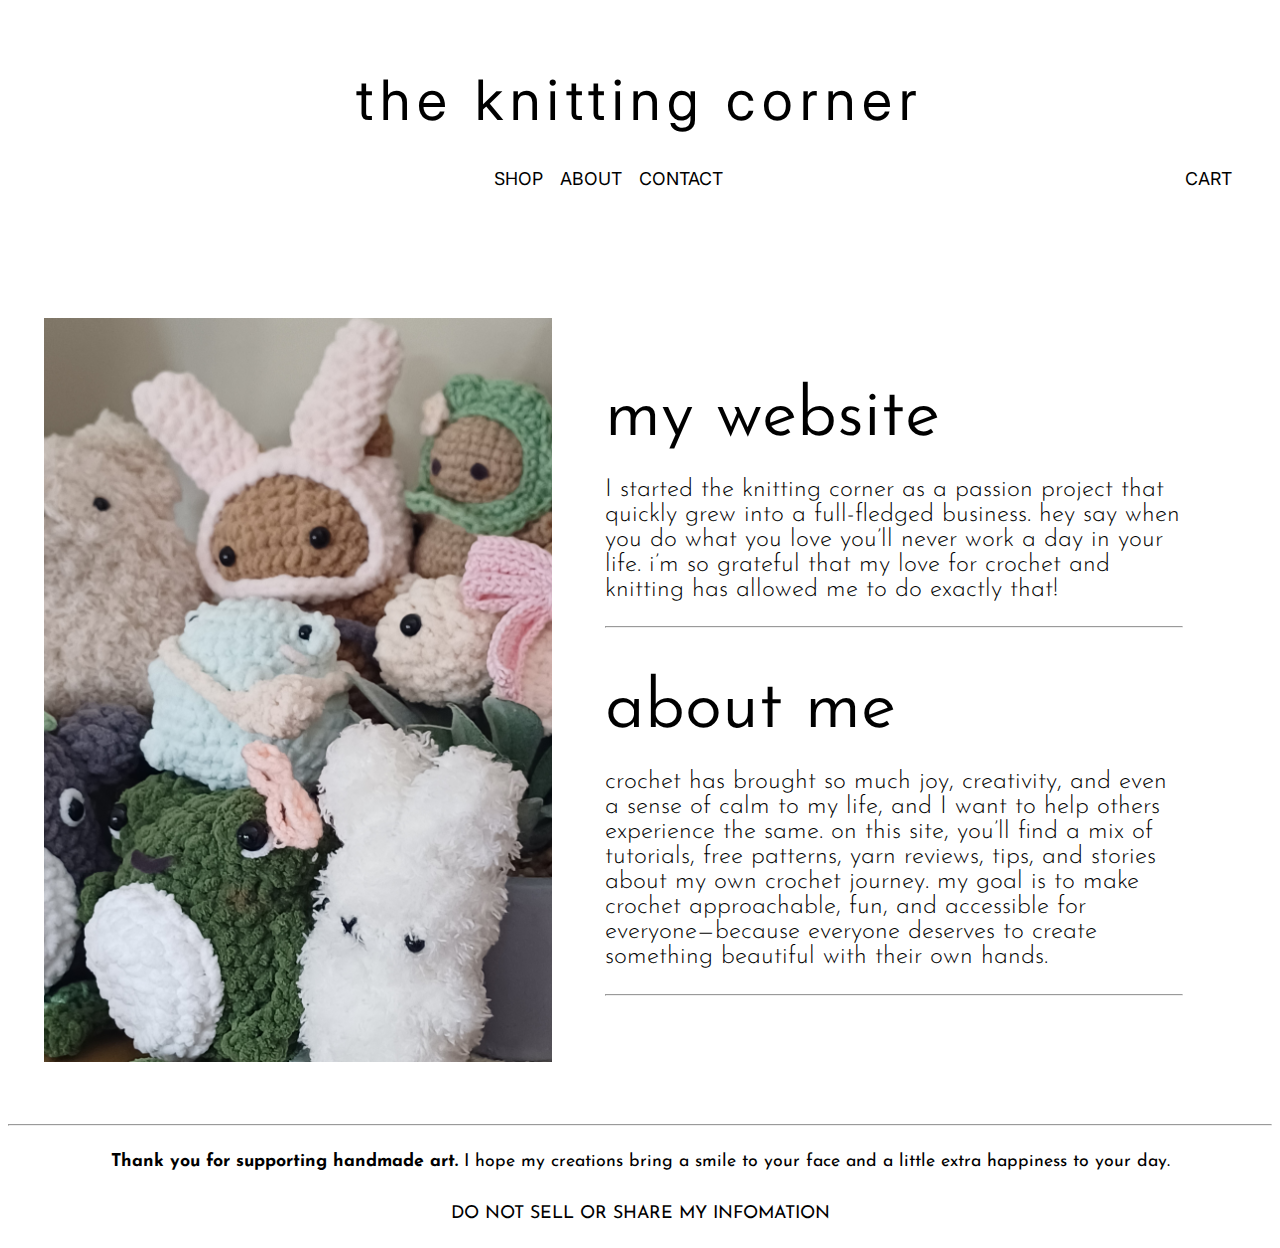
<file: about.html>
<!DOCTYPE html>
<html lang="en">
  <head>
    <meta charset="UTF-8" />
    <meta name="viewport" content="width=device-width, initial-scale=1.0" />
    <link rel="stylesheet" type="text/css" href="buy.css" />
    <link rel="preconnect" href="https://fonts.googleapis.com" />
    <link rel="preconnect" href="https://fonts.gstatic.com" crossorigin />
    <link
      href="https://fonts.googleapis.com/css2?family=Josefin+Sans:ital,wght@0,100..700;1,100..700&display=swap"
      rel="stylesheet"
    />
    <link rel="preconnect" href="https://fonts.googleapis.com" />
    <link rel="preconnect" href="https://fonts.gstatic.com" crossorigin />
    <link
      href="https://fonts.googleapis.com/css2?family=Inter:ital,opsz,wght@0,14..32,100..900;1,14..32,100..900&family=Outfit:wght@100..900&display=swap"
      rel="stylesheet"
    />

    <link
      rel="stylesheet"
      href="https://cdnjs.cloudflare.com/ajax/libs/font-awesome/6.7.1/css/all.min.css"
      integrity="sha512-5Hs3dF2AEPkpNAR7UiOHba+lRSJNeM2ECkwxUIxC1Q/FLycGTbNapWXB4tP889k5T5Ju8fs4b1P5z/iB4nMfSQ=="
      crossorigin="anonymous"
      referrerpolicy="no-referrer"
    />
    <link rel="stylesheet" type="text/css" href="about.css" />
    <title>about</title>
  </head>
  <body>
    <nav class="navbar">
      <div class="title">
        <p><a href="index.html" id="titlee">the knitting corner</a></p>
      </div>
      <ul class="menu">
        <div class="menu_">
          <li><a href="shop.html">SHOP</a></li>
          <li><a href="about.html">ABOUT</a></li>
          <li><a href="contact.html">CONTACT</a></li>
        </div>
        <li class="cart"><a href="#cart">CART</a></li>
      </ul>
    </nav>
    <main class="container_abt">
      <div class="info">
        <img
          class="img"
          src="images/20240827_183354.jpg"
          alt="bunny with earmuffs"
        />
        <div class="para">
          <h1>my website</h1>
          <p>
            I started the knitting corner as a passion project that quickly grew
            into a full-fledged business. hey say when you do what you love
            you’ll never work a day in your life. i’m so grateful that my love
            for crochet and knitting has allowed me to do exactly that!
          </p>

          <hr />
          <h1>about me</h1>
          <p>
            crochet has brought so much joy, creativity, and even a sense of
            calm to my life, and I want to help others experience the same. on
            this site, you’ll find a mix of tutorials, free patterns, yarn
            reviews, tips, and stories about my own crochet journey. my goal is
            to make crochet approachable, fun, and accessible for
            everyone—because everyone deserves to create something beautiful
            with their own hands.
          </p>
          <hr>
    
        </div>
      </div>
    </main>
    <footer class="footer_container">
        <hr />
        <div class="info2">
          <p>
            <strong>Thank you for supporting handmade art.</strong> I hope my
            creations bring a smile to your face and a little extra happiness to
            your day.
          </p>
          <p>DO NOT SELL OR SHARE MY INFOMATION</p>
  
          <div class="icons">
            <a href="/"> <i class="fa-brands fa-facebook"></i></a>
            <a href="/"> <i class="fa-brands fa-instagram"></i></a>
            <a href="/"> <i class="fa-brands fa-tiktok"></i></a>
          </div>
        </div>
      </footer>
  </body>
</html>
</file>
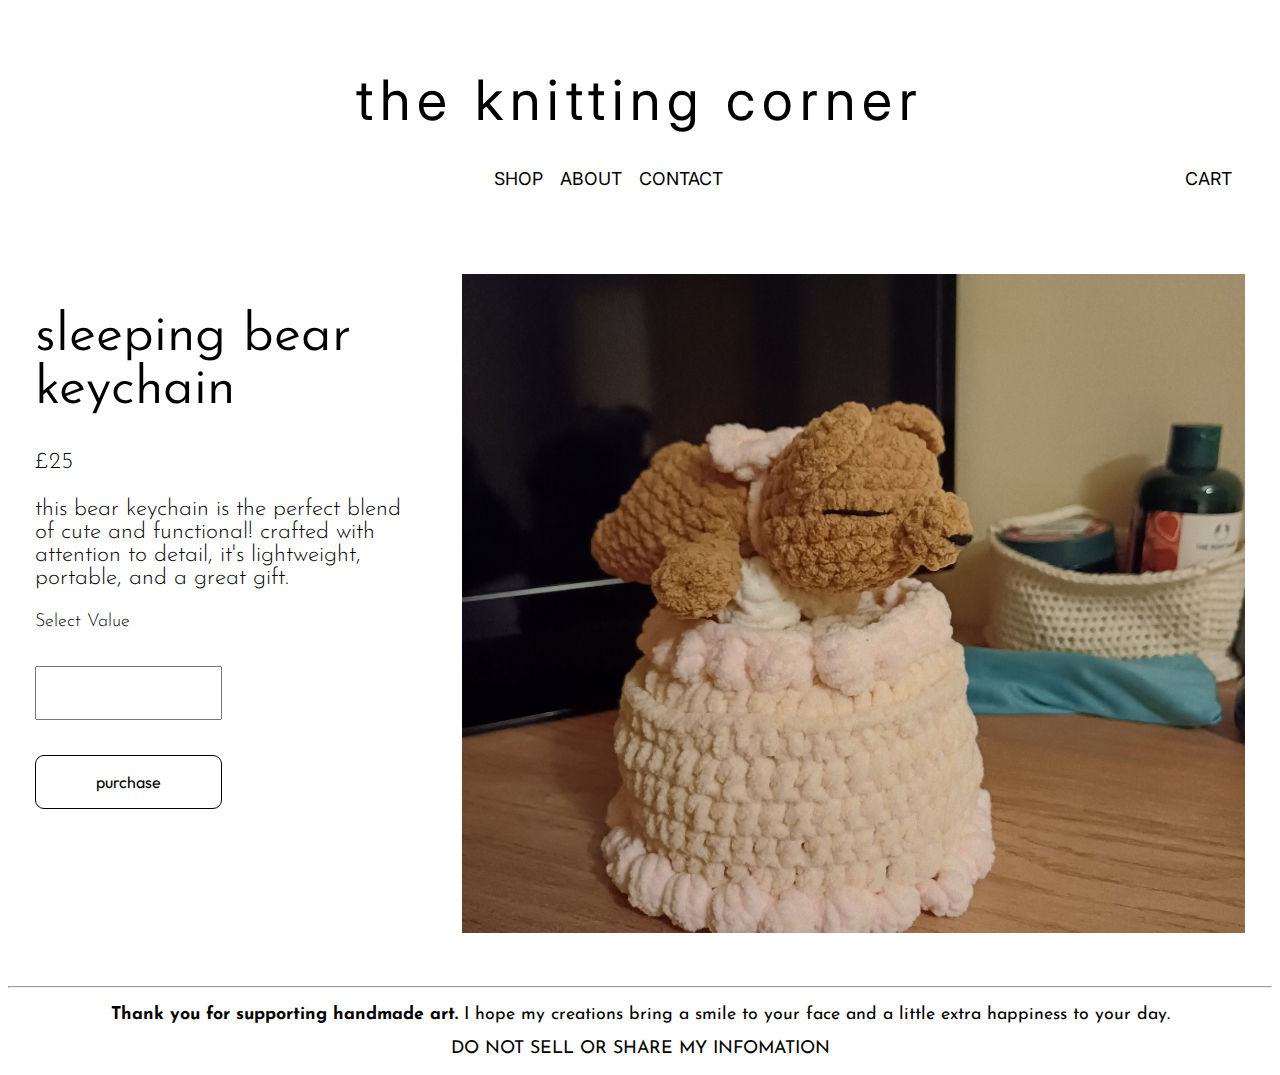
<file: buy.html>
<!DOCTYPE html>
<html lang="en">
  <head>
    <meta charset="UTF-8" />
    <meta name="viewport" content="width=device-width, initial-scale=1.0" />
    <link rel="stylesheet" type="text/css" href="buy.css" />
    <link rel="preconnect" href="https://fonts.googleapis.com" />
    <link rel="preconnect" href="https://fonts.gstatic.com" crossorigin />
    <link
      href="https://fonts.googleapis.com/css2?family=Josefin+Sans:ital,wght@0,100..700;1,100..700&display=swap"
      rel="stylesheet"
    />
    <link rel="preconnect" href="https://fonts.googleapis.com" />
    <link rel="preconnect" href="https://fonts.gstatic.com" crossorigin />
    <link
      href="https://fonts.googleapis.com/css2?family=Inter:ital,opsz,wght@0,14..32,100..900;1,14..32,100..900&family=Outfit:wght@100..900&display=swap"
      rel="stylesheet"
    />

    <link
      rel="stylesheet"
      href="https://cdnjs.cloudflare.com/ajax/libs/font-awesome/6.7.1/css/all.min.css"
      integrity="sha512-5Hs3dF2AEPkpNAR7UiOHba+lRSJNeM2ECkwxUIxC1Q/FLycGTbNapWXB4tP889k5T5Ju8fs4b1P5z/iB4nMfSQ=="
      crossorigin="anonymous"
      referrerpolicy="no-referrer"
    />
    <title>shop</title>
  </head>
  <body>
    <!--navbar-->
    <nav class="navbar">
      <div class="title">
        <p><a href="index.html" id="titlee">the knitting corner</a></p>
      </div>
      <ul class="menu">
        <div class="menu_">
          <li><a href="shop.html">SHOP</a></li>
          <li><a href="about.html">ABOUT</a></li>
          <li><a href="contact.html">CONTACT</a></li>
        </div>
        <li class="cart"><a href="#cart">CART</a></li>
      </ul>
    </nav>
    <div class="main">
      <img
        class="product"
        src="images/20241014_184302.jpg"
      />

      <div class="para">
        <h1>sleeping bear keychain</h1>
        <p>£25</p>
        <p>
          this bear keychain is the perfect blend of cute and functional!
          crafted with attention to detail, it's lightweight, portable, and a
          great gift.
        </p>
        <div class="value">
          <label for="quantity">Select Value</label>
          <input type="number" id="quantity" name="quantity" min="1" max="10" />
          <button>purchase</button>
        </div>
      </div>
    </div>

    <footer class="footer_container">
      <hr />
      <div class="info">
        <p>
          <strong>Thank you for supporting handmade art.</strong> I hope my
          creations bring a smile to your face and a little extra happiness to
          your day.
        </p>
        <p>DO NOT SELL OR SHARE MY INFOMATION</p>

        <div class="icons">
          <a href="/"> <i class="fa-brands fa-facebook"></i></a>
          <a href="/"> <i class="fa-brands fa-instagram"></i></a>
          <a href="/"> <i class="fa-brands fa-tiktok"></i></a>
        </div>
      </div>
    </footer>
  </body>
</html>
</file>
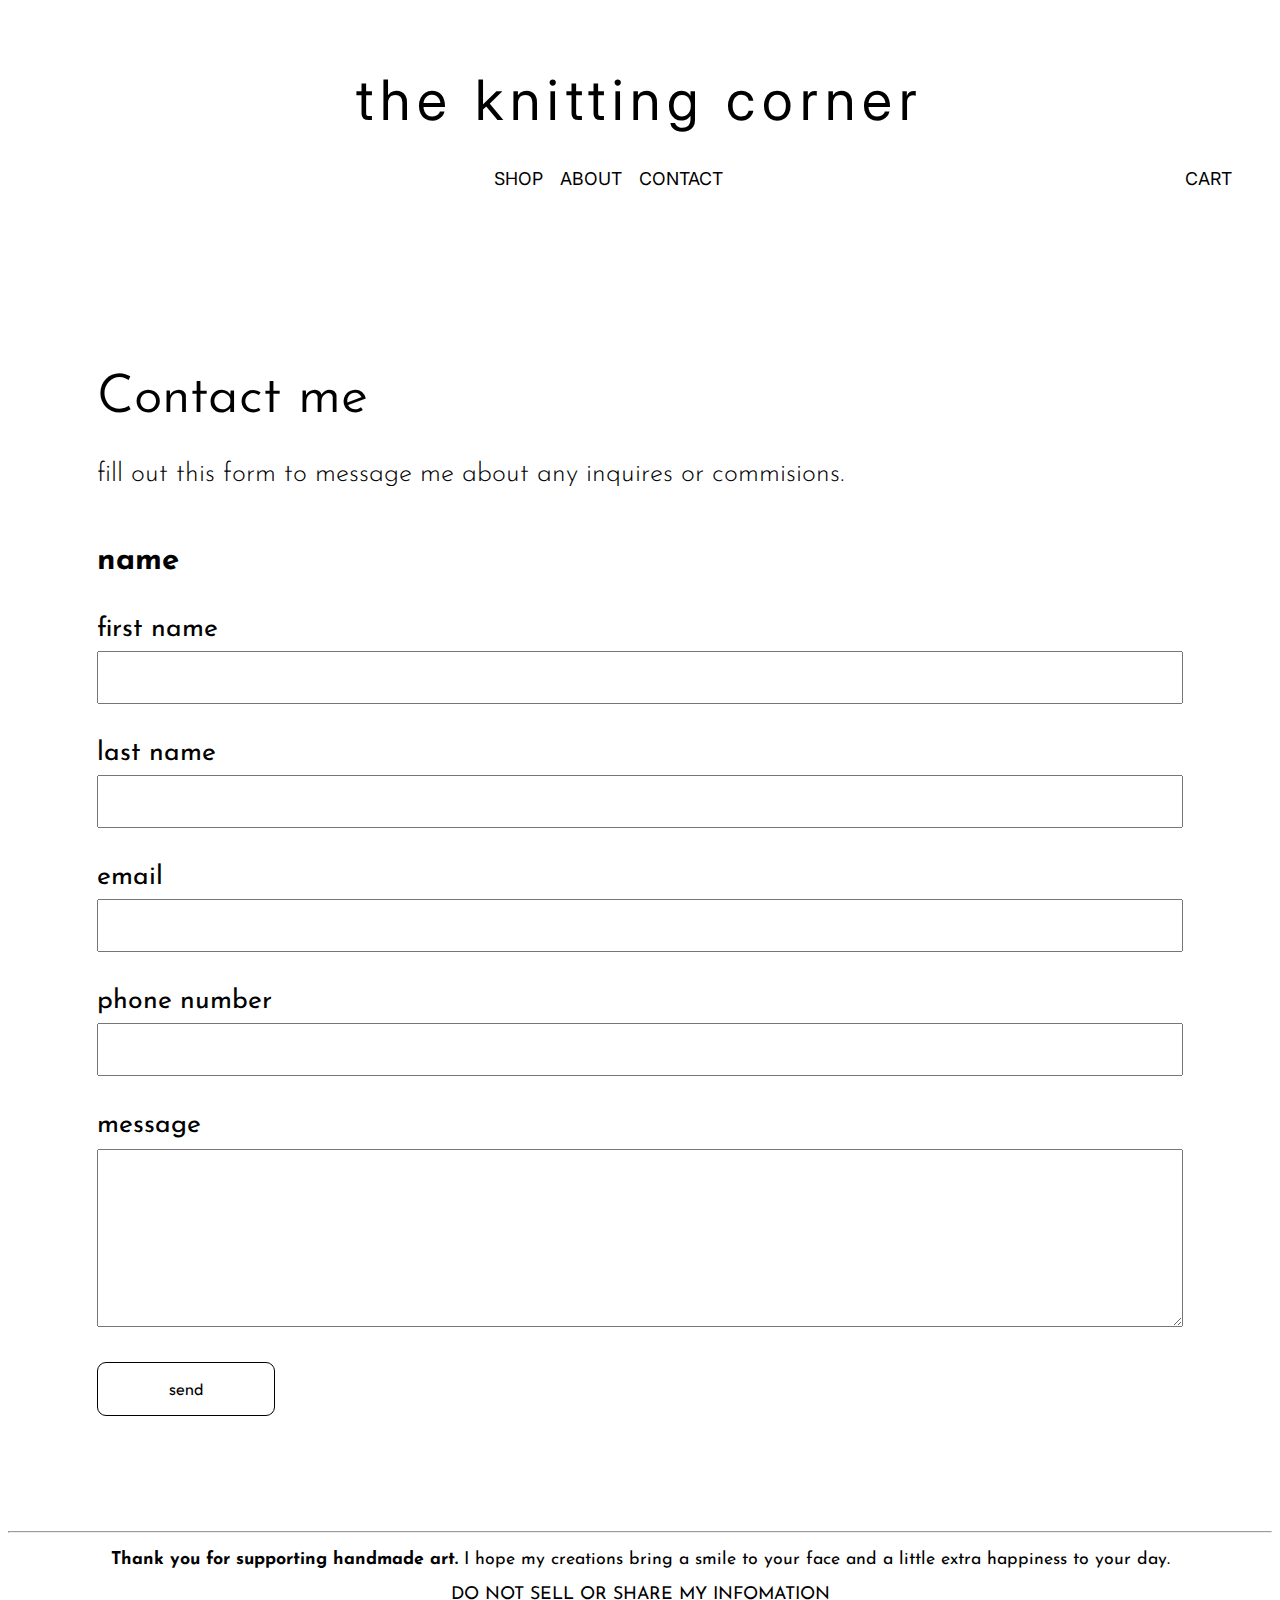
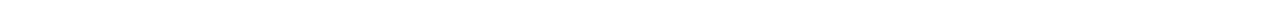
<file: contact.html>
<!DOCTYPE html>
<html lang="en">
  <head>
    <meta charset="UTF-8" />
    <meta name="viewport" content="width=device-width, initial-scale=1.0" />
    <meta charset="UTF-8" />
    <meta name="viewport" content="width=device-width, initial-scale=1.0" />
    <link rel="preconnect" href="https://fonts.googleapis.com" />
    <link rel="preconnect" href="https://fonts.gstatic.com" crossorigin />
    <link
      href="https://fonts.googleapis.com/css2?family=Josefin+Sans:ital,wght@0,100..700;1,100..700&display=swap"
      rel="stylesheet"
    />
    <link rel="preconnect" href="https://fonts.googleapis.com" />
    <link rel="preconnect" href="https://fonts.gstatic.com" crossorigin />
    <link
      href="https://fonts.googleapis.com/css2?family=Inter:ital,opsz,wght@0,14..32,100..900;1,14..32,100..900&family=Outfit:wght@100..900&display=swap"
      rel="stylesheet"
    />

    <link
      rel="stylesheet"
      href="https://cdnjs.cloudflare.com/ajax/libs/font-awesome/6.7.1/css/all.min.css"
      integrity="sha512-5Hs3dF2AEPkpNAR7UiOHba+lRSJNeM2ECkwxUIxC1Q/FLycGTbNapWXB4tP889k5T5Ju8fs4b1P5z/iB4nMfSQ=="
      crossorigin="anonymous"
      referrerpolicy="no-referrer"
    />

    <link rel="stylesheet" type="text/css" href="contact.css" />
    <title>contact</title>
  </head>
  <body>
    <!--navbar-->
    <nav class="navbar">
      <div class="title">
        <p><a href="index.html" id="titlee">the knitting corner</a></p>
      </div>
      <ul class="menu">
        <div class="menu_">
          <li><a href="shop.html">SHOP</a></li>
          <li><a href="about.html">ABOUT</a></li>
          <li><a href="contact.html">CONTACT</a></li>
        </div>
        <li class="cart"><a href="#cart">CART</a></li>
      </ul>
    </nav>
    <!--hero-->
    <main class="contact_ctn">
      <div class="info1">
        <h1>Contact me</h1>
        <p>
          fill out this form to message me about any inquires or commisions.
        </p>
      </div>

      <div class="input">
        <form action="contact.html">
          <div class="user-details">
            <!-- Input for first name -->
            <div class="input-box">
              <h3>name</h3>
              <span class="details">first name</span>
              <input type="text" required />
            </div>
            <!-- Input forlast name -->
            <div class="input-box">
              <span class="details">last name</span>
              <input type="text" required />
            </div>
            <!-- Input for Email -->
            <div class="input-box">
              <span class="details">email</span>
              <input type="text" required />
            </div>
            <!-- Input for phone number -->
            <div class="input-box">
              <span class="details">phone number</span>
              <input type="text" required />
            </div>
            <!-- Input for message -->
            <div class="input-box_message">
              <span class="details">message</span>
              <textarea></textarea>
            </div>
            <button type="submit">send</button>
          </div>
        </form>
      </div>
    </main>
    <footer class="footer_container">
      <hr />
      <div class="info">
        <p>
          <strong>Thank you for supporting handmade art.</strong> I hope my
          creations bring a smile to your face and a little extra happiness to
          your day.
        </p>
        <p>DO NOT SELL OR SHARE MY INFOMATION</p>

        <div class="icons">
          <a href="/"> <i class="fa-brands fa-facebook"></i></a>
          <a href="/"> <i class="fa-brands fa-instagram"></i></a>
          <a href="/"> <i class="fa-brands fa-tiktok"></i></a>
        </div>
      </div>
    </footer>
  </body>
</html>
</file>
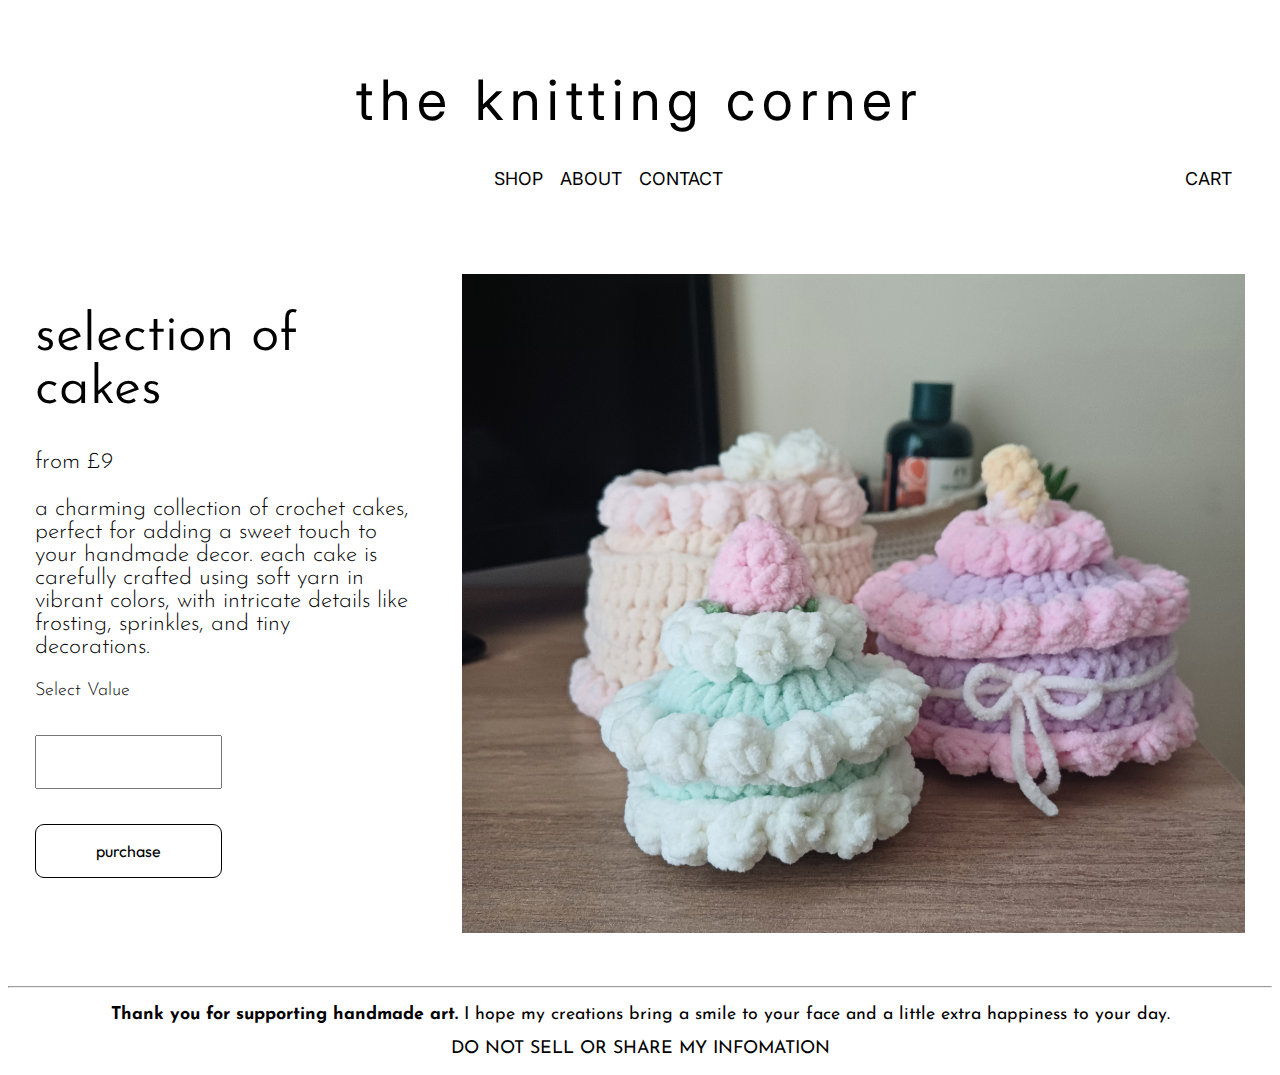
<file: page1.html>
<!DOCTYPE html>
<html lang="en">
  <head>
    <meta charset="UTF-8" />
    <meta name="viewport" content="width=device-width, initial-scale=1.0" />
    <link rel="stylesheet" type="text/css" href="buy.css" />
    <link rel="preconnect" href="https://fonts.googleapis.com" />
    <link rel="preconnect" href="https://fonts.gstatic.com" crossorigin />
    <link
      href="https://fonts.googleapis.com/css2?family=Josefin+Sans:ital,wght@0,100..700;1,100..700&display=swap"
      rel="stylesheet"
    />
    <link rel="preconnect" href="https://fonts.googleapis.com" />
    <link rel="preconnect" href="https://fonts.gstatic.com" crossorigin />
    <link
      href="https://fonts.googleapis.com/css2?family=Inter:ital,opsz,wght@0,14..32,100..900;1,14..32,100..900&family=Outfit:wght@100..900&display=swap"
      rel="stylesheet"
    />

    <link
      rel="stylesheet"
      href="https://cdnjs.cloudflare.com/ajax/libs/font-awesome/6.7.1/css/all.min.css"
      integrity="sha512-5Hs3dF2AEPkpNAR7UiOHba+lRSJNeM2ECkwxUIxC1Q/FLycGTbNapWXB4tP889k5T5Ju8fs4b1P5z/iB4nMfSQ=="
      crossorigin="anonymous"
      referrerpolicy="no-referrer"
    />
    <title>shop</title>
  </head>
  <body>
    <!--navbar-->
    <nav class="navbar">
      <div class="title">
        <p><a href="index.html" id="titlee">the knitting corner</a></p>
      </div>
      <ul class="menu">
        <div class="menu_">
          <li><a href="shop.html">SHOP</a></li>
          <li><a href="about.html">ABOUT</a></li>
          <li><a href="contact.html">CONTACT</a></li>
        </div>
        <li class="cart"><a href="#cart">CART</a></li>
      </ul>
    </nav>
    <div class="main">
      <img
        class="product"
        src="images/20241023_115141.jpg"
      />

      <div class="para">
        <h1>selection of cakes</h1>
        <p>from £9</p>
        <p>
          a charming collection of crochet cakes, perfect for adding a sweet
          touch to your handmade decor. each cake is carefully crafted using
          soft yarn in vibrant colors, with intricate details like frosting,
          sprinkles, and tiny decorations.
        </p>
        <div class="value">
          <label for="quantity">Select Value</label>
          <input type="number" id="quantity" name="quantity" min="1" max="10" />
          <button>purchase</button>
        </div>
      </div>
    </div>

    <footer class="footer_container">
      <hr />
      <div class="info">
        <p>
          <strong>Thank you for supporting handmade art.</strong> I hope my
          creations bring a smile to your face and a little extra happiness to
          your day.
        </p>
        <p>DO NOT SELL OR SHARE MY INFOMATION</p>

        <div class="icons">
          <a href="/"> <i class="fa-brands fa-facebook"></i></a>
          <a href="/"> <i class="fa-brands fa-instagram"></i></a>
          <a href="/"> <i class="fa-brands fa-tiktok"></i></a>
        </div>
      </div>
    </footer>
  </body>
</html>
</file>
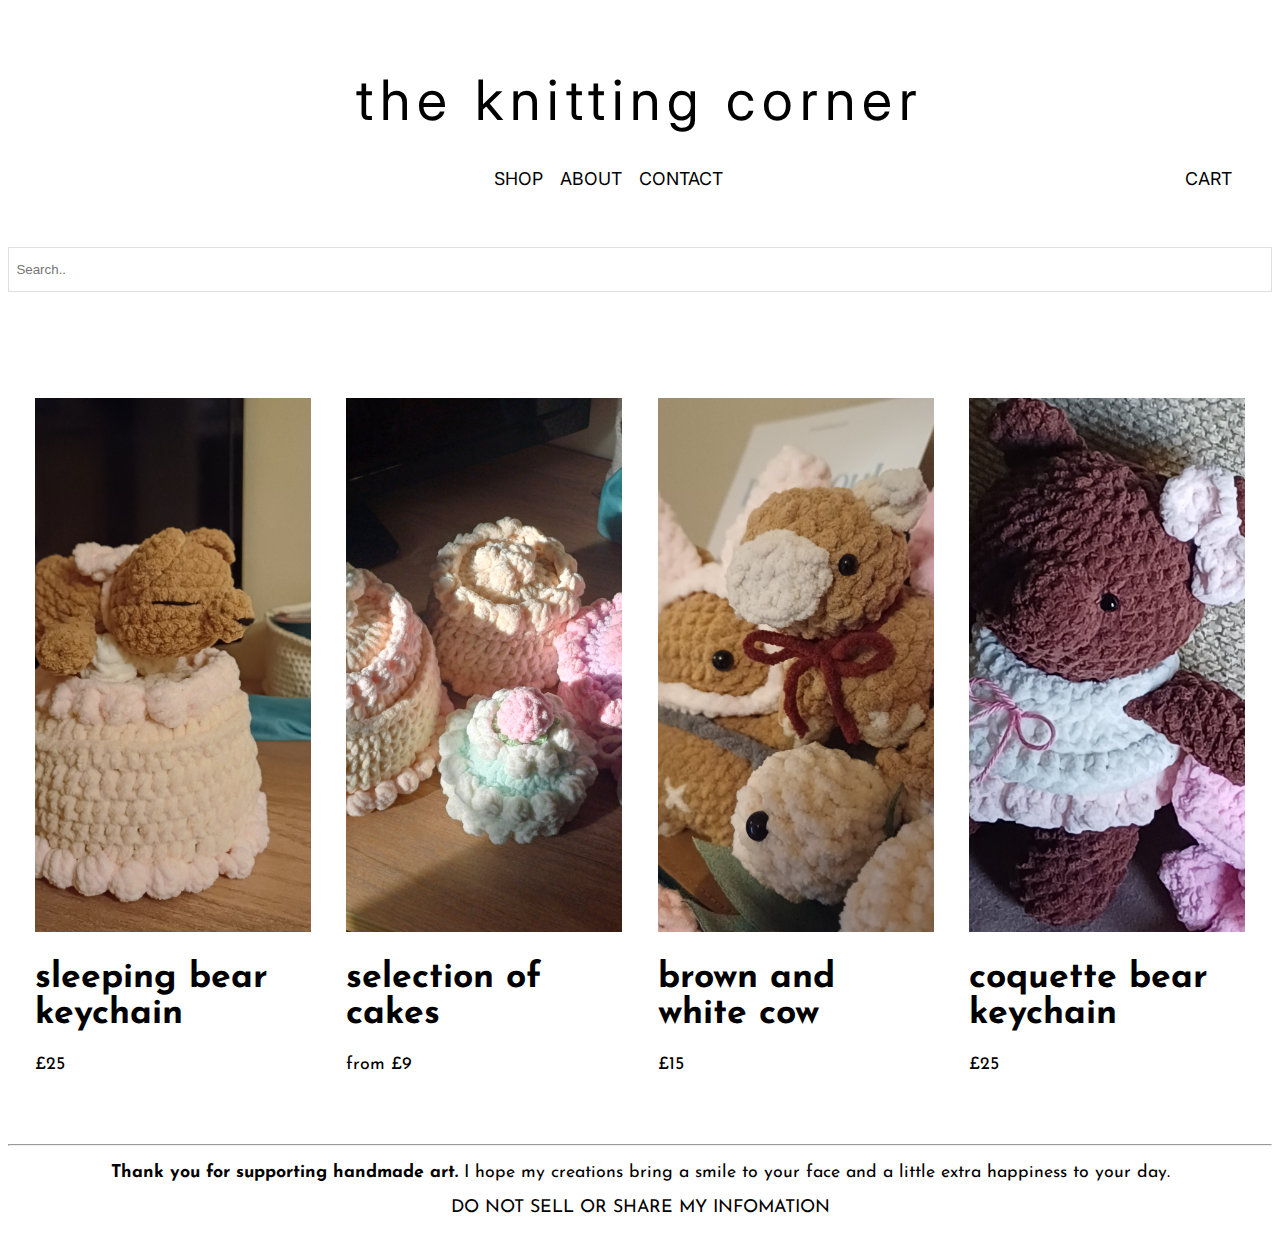
<file: shop.html>
<!--shop-->
<!DOCTYPE html>

<html lang="en">
  <head>
    <meta charset="UTF-8" />
    <meta name="viewport" content="width=device-width, initial-scale=1.0" />
    <link rel="stylesheet" type="text/css" href="shop.css" />
    <link rel="preconnect" href="https://fonts.googleapis.com" />
    <link rel="preconnect" href="https://fonts.gstatic.com" crossorigin />
    <link
      href="https://fonts.googleapis.com/css2?family=Josefin+Sans:ital,wght@0,100..700;1,100..700&display=swap"
      rel="stylesheet"
    />
    <link rel="preconnect" href="https://fonts.googleapis.com" />
    <link rel="preconnect" href="https://fonts.gstatic.com" crossorigin />
    <link
      href="https://fonts.googleapis.com/css2?family=Inter:ital,opsz,wght@0,14..32,100..900;1,14..32,100..900&family=Outfit:wght@100..900&display=swap"
      rel="stylesheet"
    />

    <link
      rel="stylesheet"
      href="https://cdnjs.cloudflare.com/ajax/libs/font-awesome/6.7.1/css/all.min.css"
      integrity="sha512-5Hs3dF2AEPkpNAR7UiOHba+lRSJNeM2ECkwxUIxC1Q/FLycGTbNapWXB4tP889k5T5Ju8fs4b1P5z/iB4nMfSQ=="
      crossorigin="anonymous"
      referrerpolicy="no-referrer"
    />
    <title>shop</title>
  </head>
  <body>
    <!--navbar-->
    <nav class="navbar">
      <div class="title">
        <p><a href="index.html" id="titlee">the knitting corner</a></p>
      </div>
      <ul class="menu">
        <div class="menu_">
          <li><a href="shop.html">SHOP</a></li>
          <li><a href="about.html">ABOUT</a></li>
          <li><a href="contact.html">CONTACT</a></li>
        </div>
        <li class="cart"><a href="#cart">CART</a></li>
      </ul>
    </nav>

    <!--hero-->
    <main class="content">
      <div class="topnav">
        <label for="item_search">
          <input type="text" placeholder="  Search.." id="item_search" />
        </label>
      </div>
      <main class="img_container">
        <div class="items">
          <div class="item">
            <a href="buy.html">
              <img
                class="img_"
                src="images/20241014_184302.jpg"
              />

              <h1>sleeping bear keychain</h1></a
            >
            <p>£25</p>
          </div>
          <div class="item">
            <a href="page1.html">
              <img
                class="img_"
                src="images/20241027_133227.jpg"
              />
              <h1>selection of cakes</h1></a
            >
            <p>from £9</p>
          </div>
          <div class="item">
            <a href="page2.html">
              <img
                class="img_"
                src="images/20240915_204637.jpg"
              />
              <h1>brown and white cow</h1></a
            >
            <p>£15</p>
          </div>
          <div class="item">
            <a href="page3.html">
              <img
                class="img_"
                src="images/20240917_093343.jpg"
              />
              <h1>coquette bear keychain</h1></a
            >
            <p>£25</p>
          </div>
        </div>
      </main>
    </main>

    <footer class="footer_container">
      <hr />
      <div class="info">
        <p>
          <strong>Thank you for supporting handmade art.</strong> I hope my
          creations bring a smile to your face and a little extra happiness to
          your day.
        </p>
        <p>DO NOT SELL OR SHARE MY INFOMATION</p>

        <div class="icons">
          <a href="/"> <i class="fa-brands fa-facebook"></i></a>
          <a href="/"> <i class="fa-brands fa-instagram"></i></a>
          <a href="/"> <i class="fa-brands fa-tiktok"></i></a>
        </div>
      </div>
    </footer>
  </body>
</html>
</file>
<file: buy.css>
* {
  padding: 0;
  box-sizing: border-box;
}

html,
body {
  font-size: calc(13px + (22 - 16) * (100vw - 320px) / 1200);
  word-wrap: break-word;
  font-family: Inter;
  font-family: Josefin Sans;
}

li {
  list-style-type: var(--none);
}
.navbar {
  display: flex;
  font-family: Inter;
  flex-direction: column;
  align-items: center;
  padding: 40px;
}
a {
  text-decoration: none;
  color: black;
}
.menu {
  display: flex;
  width: 100%;
  flex-direction: row;
  align-items: center;
  list-style-type: none;
  padding: 0;
  gap: 17px;
}

.menu_ {
  display: flex;
  width: 100rem;
  align-items: center;
  flex-direction: row;
  justify-content: center;
  padding: 0%;
  gap: 17px;
}

/*responsive*/
#titlee {
  display: flex;
  letter-spacing: 6.99px;
  text-align: center;
  font-size: 3.125rem;
}

@media (max-width: 640px) {
  #titlee {
    font-size: 3rem;
  }

  .menu {
    font-size: 0.8rem;
  }
}
@media (max-width: 499px) {
  #titlee {
    font-size: 3rem;
  }

  .menu {
    font-size: 0.9rem;
  }
}

/*hero*/
.para {
  font-family: Josefin Sans;
  width: 100%;
  padding: 1.5rem;
  flex-wrap: wrap;
  font-weight: 280;
  font-size: 1.5rem;
}

h1 {
  width: 90%;
  text-align: left;
  font-size: 4rem;
  font-weight: 350;
}

.value {
  width: 100%;
  font-size: large;
}

input {
  width: 50%;
  height: 3rem;
}

button {
  font-family: Outfit;
  background-color: transparent;
  border: 1px solid #000;
  border-radius: 9px;
  color: #000;
  padding: 10px 30px;
  font-size: 16px;
  transition: background-color 90ms;
  cursor: pointer;
  height: 3rem;
  width: 10rem;
}

button:hover {
  background-color: rgb(255, 241, 246);
}
.value {
  width: 100%;
  display: flex;
  gap: 2rem;
  flex-direction: column;
}

.product {
  padding: 1.5rem;
  width: 100%;
  height: 40rem;
  animation: fadeInAnimation ease 0.5s;
  animation-iteration-count: 1;
  animation-fill-mode: forwards;

}
@keyframes fadeInAnimation {
  0% {
      opacity: 0;
  }

  100% {
      opacity: 1;
  } 
}

img {
  object-fit: cover;
  overflow: hidden;
}

.footer_container {
  /* adjust responsive footer */
  padding-top: 1rem;
  text-align: center;
}

/*responsive*/
@media (min-width: 695px) {
  .main {
    width: 100%;
    display: flex;
    flex-direction: row-reverse;
  }
  .para {
    width: 100%;
    font-size: 1.4rem;
  }

  h1 {
    width: 100%;
    font-size: 3rem;
  }
}

@media (min-width: 995px) {
  .para {
    width: 50%;
    font-size: 1.3rem;
  }
  h1 {
    width: 100%;
    font-size: 3rem;
  }
  .product {
    width: 100%;
  }
  button {
    width: 50%;
    
  }
}
</file>
<file: about.css>
* {
  padding: 0;
  box-sizing: border-box;
}

html,
body {
  font-size: calc(13px + (22 - 16) * (100vw - 320px) / 1200);
  word-wrap: break-word;
  font-family: Inter;
  font-family: Josefin Sans;
}

li {
  list-style-type: var(--none);
}
.navbar {
  display: flex;
  font-family: Inter;
  flex-direction: column;
  align-items: center;
  padding: 40px;
}
a {
  text-decoration: none;
  color: black;
}
.menu {
  display: flex;
  width: 100%;
  flex-direction: row;
  align-items: center;
  list-style-type: none;
  padding: 0;
  gap: 17px;
}

.menu_ {
  display: flex;
  width: 100rem;
  align-items: center;
  flex-direction: row;
  justify-content: center;
  padding: 0%;
  gap: 17px;
}
.footer_container {
    /* adjust responsive footer */
    padding-top: 1rem;
    text-align: center;
  }
/*responsive*/
#titlee {
  display: flex;
  letter-spacing: 6.99px;
  text-align: center;
  font-size: 3.125rem;
}

@media (max-width: 640px) {
  #titlee {
    font-size: 3rem;
  }

  .menu {
    font-size: 0.8rem;
  }
}
@media (max-width: 499px) {
  #titlee {
    font-size: 3rem;
  }

  .menu {
    font-size: 0.9rem;
  }
}
.container_abt{
    padding: 2rem;
}

.info2 {
  display: flex;
  flex-direction: column;
  width: 100%;
}

.img {
  width: 100%;
}

h1 {
  margin-bottom: 1rem;
}

/*responsive*/
@media (min-width: 695px) {
  .info {
    width: 100%;
    display: flex;
    flex-direction: row;
  }
  .para {
    width: 100%;
    font-size: 1.4rem;
  }


}

@media (min-width: 995px) {
  h1 {
    font-size: 3.9rem;
  }
  .para{
    padding: 3rem;
  }
  .img{ 
    width: 80%;
 
    padding-top: 2rem;
  }
}
</file>
<file: contact.css>
* {
  padding: 0;
  box-sizing: border-box;
}

html,
body {
  font-size: calc(13px + (22 - 16) * (100vw - 320px) / 1200);
  word-wrap: break-word;
  font-family: Inter;
  font-family: Josefin Sans;
}

li {
  list-style-type: var(--none);
}
.navbar {
  display: flex;
  font-family: Inter;
  flex-direction: column;
  align-items: center;
  padding: 40px;
}
a {
  text-decoration: none;
  color: black;
}
.menu {
  display: flex;
  width: 100%;
  flex-direction: row;
  align-items: center;
  list-style-type: none;
  padding: 0;
  gap: 17px;
}

.menu_ {
  display: flex;
  width: 100rem;
  align-items: center;
  flex-direction: row;
  justify-content: center;
  padding: 0%;
  gap: 17px;
}

/*responsive*/
#titlee {
  display: flex;
  letter-spacing: 6.99px;
  text-align: center;
  font-size: 3.125rem;
}

@media (max-width: 640px) {
  #titlee {
    font-size: 3rem;
  }

  .menu {
    font-size: 0.8rem;
  }
}
@media (max-width: 499px) {
  #titlee {
    font-size: 3rem;
  }

  .menu {
    font-size: 0.9rem;
  }
}

/*adjust name alignment*/
.contact_ctn {
  width: 100%;
}
.info1 h1 {
  font-size: 3rem;
  font-weight: 350;
}

.info1 p {
  font-size: 1.5rem;
  font-weight: 300;
}

label,
input {
  display: flex;
  flex-direction: column;
  width: 100%;
  height: 3rem;
}
.input-box {
  display: flex;
  flex-direction: column;
  gap: 8px;
}
.user-details {
  display: flex;
  flex-direction: column;
  gap: 2rem;
  width: 100%;
}

.user-details {
  font-size: 1.5rem;
}
textarea {
  height: 10rem;
}
.input-box_message {
  display: flex;
  flex-direction: column;
  gap: 10px;
}

button {
  font-family: Outfit;
  background-color: transparent;
  border: 1px solid #000;
  border-radius: 9px;
  color: #000;
  padding: 10px 30px;
  font-size: 16px;
  transition: background-color 90ms;
  cursor: pointer;
  height: 3rem;
  width: 10rem;
}

button:hover {
  background-color: rgb(255, 241, 246);
}

.footer_container {
  /* adjust responsive footer */
  padding-top: 1rem;
  text-align: center;
}

@media (min-width: 695px) {
  .contact_ctn {
    padding: 5rem;
  }
}
</file>
<file: shop.css>
* {
  padding: 0;
  box-sizing: border-box;
}

html,
body {
  font-size: calc(13px + (22 - 16) * (100vw - 320px) / 1200);
  word-wrap: break-word;
  font-family: Inter;
  font-family: Josefin Sans;
}

li {
  list-style-type: var(--none);
}

.navbar {
  display: flex;
  font-family: Inter;
  flex-direction: column;
  align-items: center;
  padding: 40px;
}
a {
  text-decoration: none;
  color: black;
}
.menu {
  display: flex;
  width: 100%;
  flex-direction: row;
  align-items: center;
  list-style-type: none;
  padding: 0;
  gap: 17px;
}

.menu_ {
  display: flex;
  width: 100rem;
  align-items: center;
  flex-direction: row;
  justify-content: center;
  padding: 0%;
  gap: 17px;
}

/*responsive*/
#titlee {
  display: flex;
  letter-spacing: 6.99px;
  text-align: center;
  font-size: 3.125rem;
}

@media (max-width: 640px) {
  #titlee {
    font-size: 3rem;
  }

  .menu {
    font-size: 0.8rem;
  }
}
@media (max-width: 499px) {
  #titlee {
    font-size: 3rem;
  }

  .menu {
    font-size: 0.9rem;
  }
}

.content {
  height: fit-content;
}

.topnav input {
  width: 100%;
  height: 4rem;
  border: 1px solid rgba(139, 130, 130, 0.263) !important;
}

.img_container {
  width: 100%;
  padding: 1.5rem;
  margin-top: 1rem;
}

.items {
  display: grid;
  grid-template-columns: 1fr;
  animation: fadeInAnimation ease 0.5s;
  animation-iteration-count: 1;
  animation-fill-mode: forwards;

  gap: 2rem;
  height: fit-content;
}
@keyframes fadeInAnimation {
  0% {
      opacity: 0;
  }

  100% {
      opacity: 1;
  } 
}

.item {
  width: fit-content;
  height: fit-content;
}

.img_ {
  width: 100%;
  object-fit: cover;
}

h1 {
  font-family: Josefin Sans;
}

.footer_container {
  width: 100%;
  padding-top: 1rem;
  text-align: center;
}

/*responsive*/

@media (min-width: 568px) {
  .items {
    width: 100%;
    display: grid;
    grid-template-columns: 1fr 1fr;
  }

  .img_ {
    height: 30rem;
  }
}

@media (min-width: 868px) {
  .items {
    width: 100%;
    display: grid;
    grid-template-columns: 1fr 1fr 1fr 1fr;
  }
  .img_container {
    padding-top: 5rem;
  }
  .img_ {
    height: 30rem;
  }
  .topnav input {
    height: 2.5rem;
  }
}
</file>
